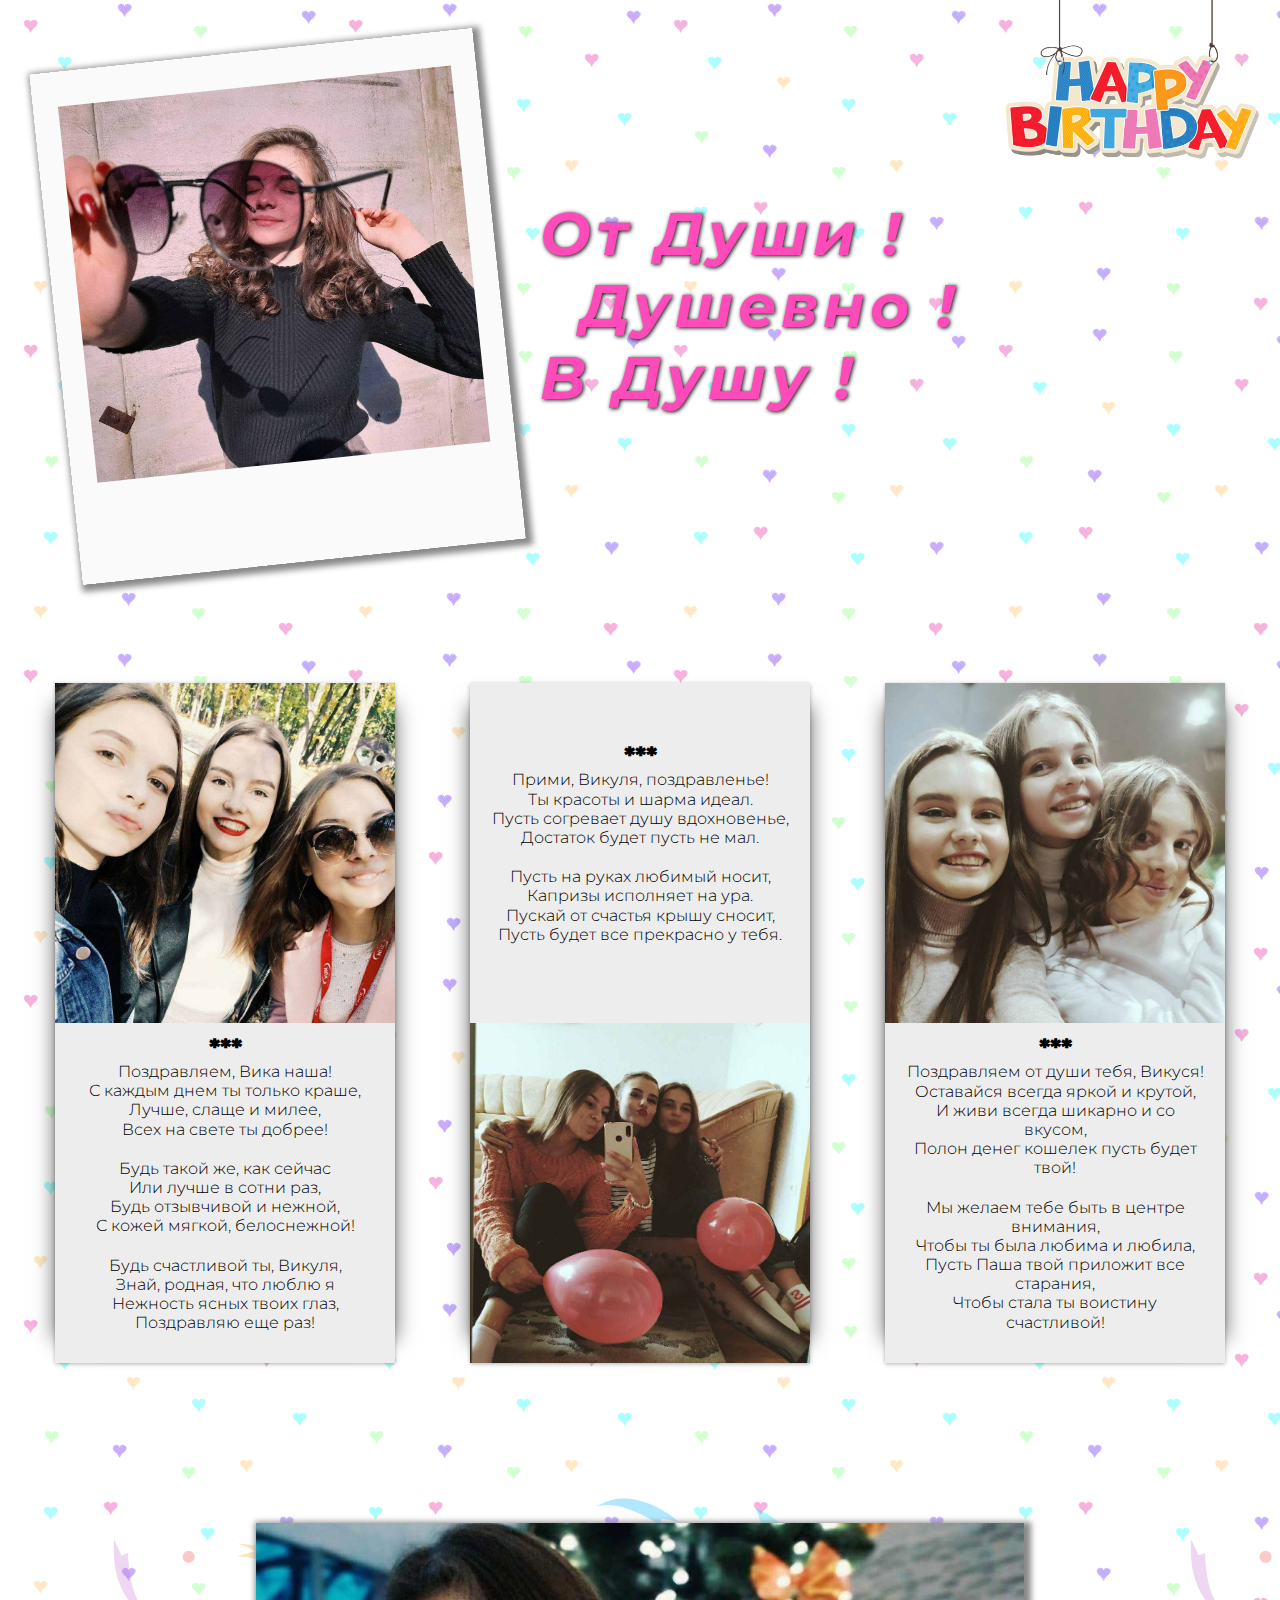
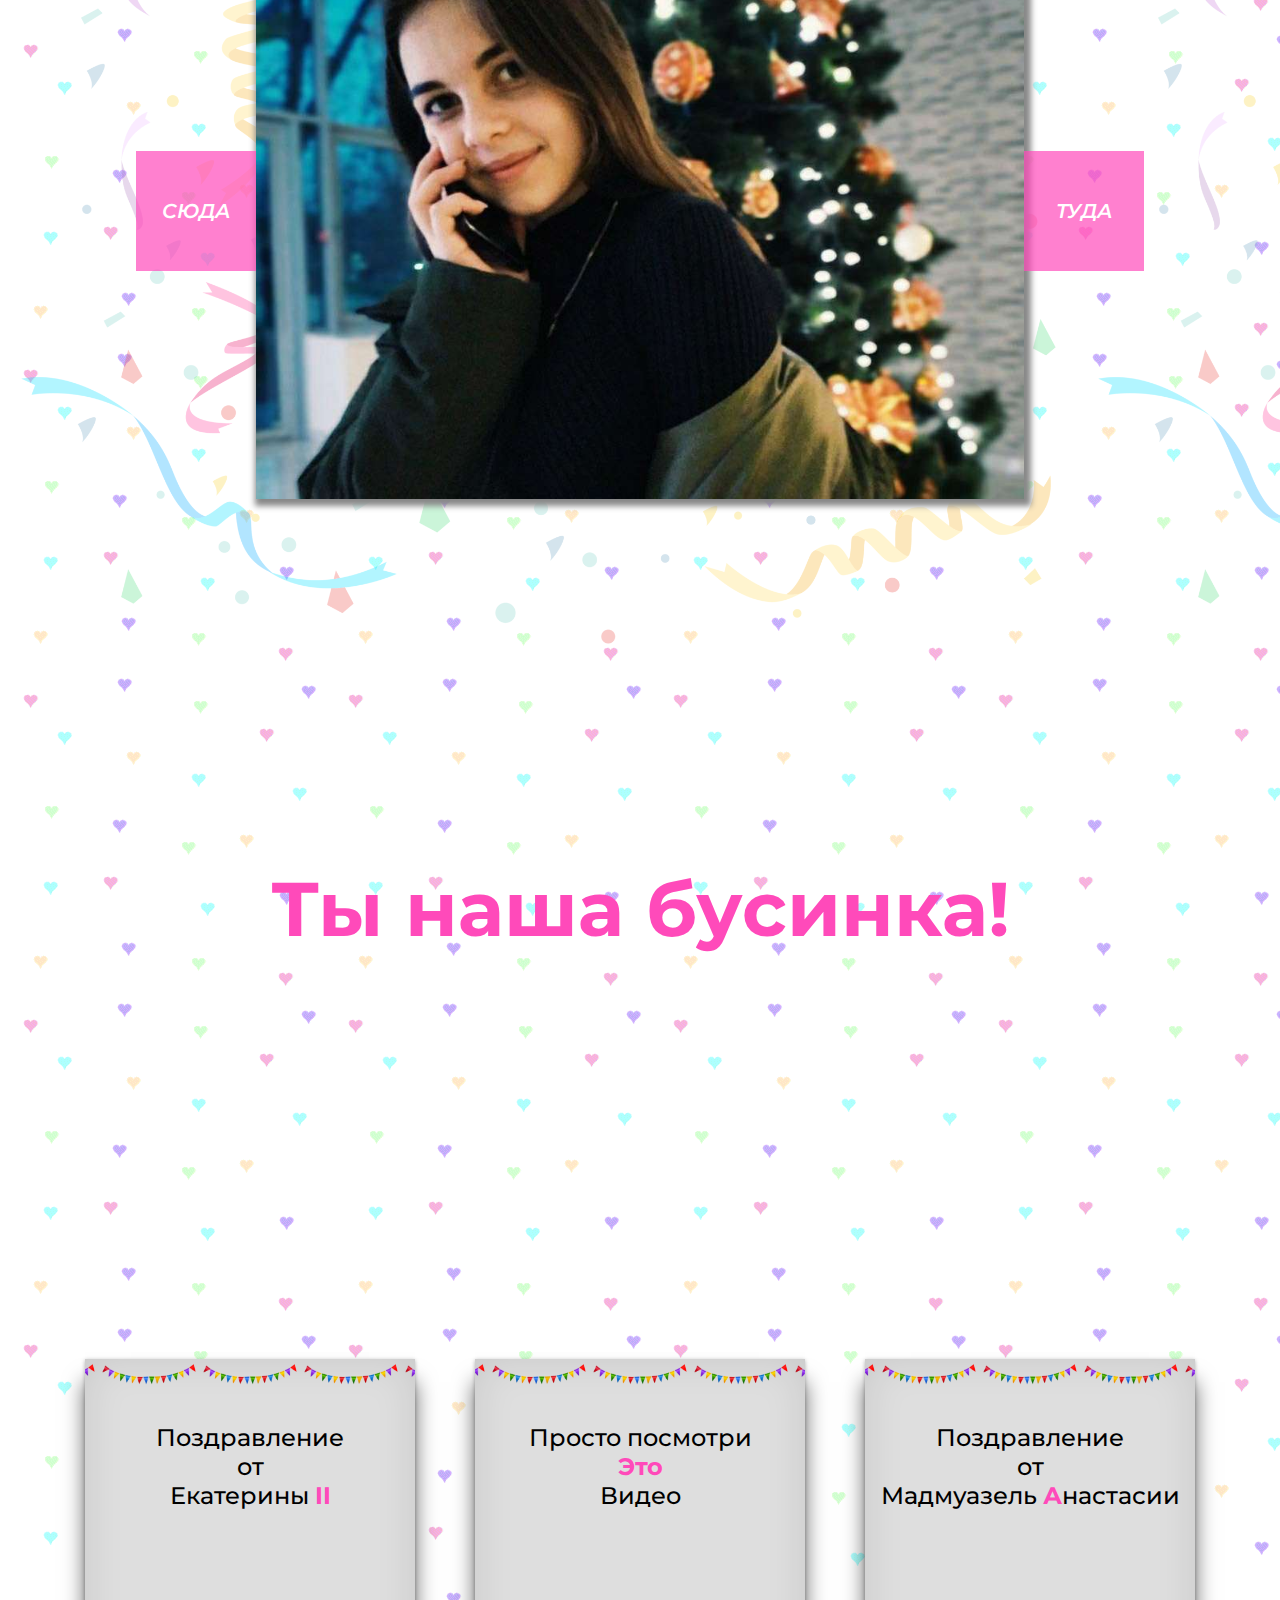
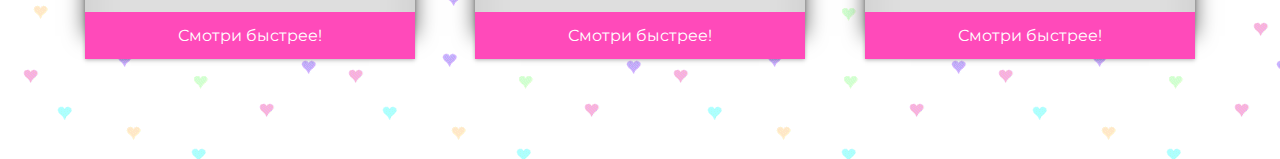
<file: index.html>
<!DOCTYPE html>
<html lang="en">
<head>
    <meta charset="UTF-8">
    <meta name="viewport" content="width=device-width, initial-scale=1.0">
    <title>Вика)</title>
    <link href="https://fonts.googleapis.com/css?family=Yanone+Kaffeesatz:200,300,400,500,600,700&display=swap" rel="stylesheet">
    <link href="https://fonts.googleapis.com/css?family=Montserrat:200,200i,300,300i,400,400i,500,500i,600,600i,700,700i,800,800i,900,900i&display=swap&subset=cyrillic,cyrillic-ext,latin-ext,vietnamese" rel="stylesheet">
    <link rel="stylesheet" href="css/style.css">
    <link rel="stylesheet" href="css/media.css">
</head>
<body>
    <div class="fixet-top"></div>
    <main class="main container">
        <div class="main-list">
            <img src="img/vika-main.jpg" class="main-img" alt="">
            <div class="main-content">
                <h1 class="main-content__title">
                    От Души !<br>
                    <span>Душевно !</span><br>
                    В Душу !
                </h1>
            </div>
        </div>
    </main>
    <section class="sections-two container">
        <div class="sections-two__item">
            <img src="img/1.jpg" alt="">
            <div class="sections-two__item-content">
                <span>***</span>
                <p>Поздравляем, Вика наша!<br>
                    С каждым днем ты только краше,<br>
                    Лучше, слаще и милее,<br>
                    Всех на свете ты добрее!<br>
                </p>
                <p>
                    Будь такой же, как сейчас<br>
                    Или лучше в сотни раз,<br>
                    Будь отзывчивой и нежной,<br>
                    С кожей мягкой, белоснежной!<br>
                </p>
                <p> 
                    Будь счастливой ты, Викуля,<br>
                    Знай, родная, что люблю я<br>
                    Нежность ясных твоих глаз,<br>
                    Поздравляю еще раз!</p>
            </div>
        </div>
        <div class="sections-two__item revers">
            <img src="img/2.jpg" alt="">
            <div class="sections-two__item-content">
                <span>***</span>
                <p>
                    Прими, Викуля, поздравленье!<br>
                    Ты красоты и шарма идеал.<br>
                    Пусть согревает душу вдохновенье,<br>
                    Достаток будет пусть не мал.<br>
                </p>
                <p>
                    Пусть на руках любимый носит,<br>
                    Капризы исполняет на ура.<br>
                    Пускай от счастья крышу сносит,<br>
                    Пусть будет все прекрасно у тебя.
                </p>
            </div>
        </div>
        <div class="sections-two__item">
            <img src="img/3.jpg" alt="">
            <div class="sections-two__item-content">
                <span>***</span>
                <p>
                    Поздравляем от души тебя, Викуся!<br>
                    Оставайся всегда яркой и крутой,<br>
                    И живи всегда шикарно и со вкусом,<br>
                    Полон денег кошелек пусть будет твой!<br>
                </p>
                <p>
                    Мы желаем тебе быть в центре внимания,<br>
                    Чтобы ты была любима и любила,<br>
                    Пусть Паша твой приложит все старания,<br>
                    Чтобы стала ты воистину счастливой!
                </p>
            </div>
        </div>
    </section>



    <section class="slider-container">
        <div class="slider-wrapper">
            <div class="slider">
                <img src="img/slider/1.jpg" class="slider-img" alt="">
                <img src="img/slider/2.jpg" class="slider-img" alt="">
                <img src="img/slider/3.jpg" class="slider-img" alt="">
                <img src="img/slider/4.jpg" class="slider-img" alt="">
                <img src="img/slider/5.jpg" class="slider-img" alt="">
                <img src="img/slider/6.jpg" class="slider-img" alt="">
                <img src="img/slider/7.jpg" class="slider-img" alt="">
                <img src="img/slider/8.jpg" class="slider-img" alt="">
                <img src="img/slider/9.jpg" class="slider-img" alt="">
                <img src="img/slider/10.jpg" class="slider-img" alt="">
                <img src="img/slider/11.jpg" class="slider-img" alt="">
                <img src="img/slider/12.jpg" class="slider-img" alt="">
            </div>
            <div class="next">
                <p>туда</p>
            </div>
            <div class="preft">
                <p>сюда</p>
            </div>
        </div>
    </section>
    <section class="fon-sections">
        <p class="fon-sections__title">Ты наша бусинка!</p>
    </section>
    <section class="link-video container">
        <div class="link-video__item">
            <div class="ling-bg"></div>
            <p class="link-text">Поздравление<br>от <br>Екатерины <span>II</span></p>
            <a href="video-1.html" target="_blank" class="link-video__item-btn">Смотри быстрее!</a>
        </div>
        <div class="link-video__item">
            <div class="ling-bg"></div>
            <p class="link-text">Просто посмотри<br> <span>Это</span><br>Видео</p>
            <a href="video-3.html" target="_blank" class="link-video__item-btn">Смотри быстрее!</a>
        </div>
        <div class="link-video__item">
            <div class="ling-bg"></div>
            <p class="link-text">Поздравление<br>от <br>Мадмуазель <span>А</span>настасии</p>
            <a href="video-2.html" target="_blank" class="link-video__item-btn">Смотри быстрее!</a>
        </div>
    </section>
  
    <div class="modal-wrapper js-modal-wrapper">
        <div class="modal">
            <p class="modal-title">Девочка!<br> 
                А вам точно<br>
                 <span>18?</span>
            </p>
            <div class="modal-btn">
                <div class="main-btn-yes">Да, я уже большая!!!</div>
                <div class="main-btn-noy">Нет, я маленькая девочка(</div>
            </div>
        </div>
    </div>

    <script src="js/siema.min.js"></script>
    <script src="js/main.js"></script>
</body>
</html>
</file>
<file: css/style.css>
body {
    padding: 0;
    margin: 0;
    font-family: 'Montserrat', sans-serif;
    background-image: url(../img/bg.gif);

}
.container {
    width: 1170px;
    margin: 0 auto;
}
.fixet-top {
    position: fixed;
    top: -10px;
    right: 20px;
    width: 260px;
    height: 180px;
    background-image: url(../img/fixed-top.png);
    background-size: cover;
    background-repeat: no-repeat;
    z-index: 990;
}


.modal-wrapper {
    display: none;
    position: fixed;
    left: 0;
    top: 0;
    width: 100%;
    height: 100vh;
    background-color: rgba(0, 0, 0, 0.7);
}
.modal {
    position: absolute;
    top: 50%;
    left: 50%;
    transform: translate(-50%,-50%);
    width: 400px;
    height: 400px;
    padding: 20px 30px;
    background-color: #ffffff;
    border-radius: 25px;
    box-sizing: border-box;
}
.modal-title {
    font-size: 28px;
    text-align: center;
    line-height: 1.6;
    font-weight: 700;
    margin-bottom: 40px;
}
.modal-title span {
    font-size: 36px;
    color: #ff4aba;
}
.main-btn-yes,
.main-btn-noy {
    width: 100%;
    text-align: center;
    color: #ffffff;
    font-weight: 500;
    padding: 18px 0;
    background-color: #ff4aba;
    margin-bottom: 20px;
    cursor: pointer;
    transition: all 0.3s;
}
.main-btn-yes:hover,
.main-btn-noy:hover {
    opacity: 0.8;
}
.main {
    margin-top: 50px;
    margin-bottom: 120px;
}
.main-list {
    display: flex;
    align-items: center;
}
.main-img {
    position: relative;
    display: block;
    width: 38%;
    border: 25px solid #fafafa;
    border-top-width: 35px;
    border-bottom-width: 100px;
    -webkit-box-shadow: 3px 3px 6px 4px #888;
    -moz-box-shadow: 3px 3px 6px 4px #888;
    box-shadow: 3px 3px 6px 4px #888;
    box-sizing: border-box;
    margin-right: 40px;
    transform: rotate(-6deg);
}
.main-content__title {
    margin: 0;
    color: #ff4aba;
    font-weight: bold;
    font-style: italic;
    font-size: 60px;
    line-height: 1.2;
    letter-spacing: 5px;
    text-shadow: 1px 1px 4px black;
}
.main-content__title span {
    padding-left: 40px;
}
.sections-two {
    display: flex;
    justify-content: space-between;
    margin-bottom: 120px;
}
.sections-two__item {
    position: relative;
    display: flex;
    flex-direction: column;
    width: 340px;
    box-shadow: 0 1px 4px rgba(0, 0, 0, .3),
            -23px 0 20px -23px rgba(0, 0, 0, .6),
            23px 0 20px -23px rgba(0, 0, 0, .6),
            inset 0 0 40px rgba(0, 0, 0, .1);
}
.sections-two__item img {
    display: block;
    width: 340px;
    height: 340px;
}
.sections-two__item-content {
    display: flex;
    justify-content: center;
    text-align: center;
    flex-direction: column;
    position: relative;
    padding: 20px;
    width: 340px;
    height: 340px;
    box-sizing: border-box;
    background-color: #ededed;
}
.revers {
    flex-direction: column-reverse;
}
.sections-two__item-content p {
    font-weight: 300;
    line-height: 1.2;
    margin: 0;
    margin-bottom: 20px;
}
.sections-two__item-content span { 
    text-align: center;
    display: block;
    font-weight: 900;
    font-size: 24px;
    color: #000000;
}
.slider-container {
    position: relative;
    width: 100%;
    padding: 40px;
    box-sizing: border-box;
    background-image: url(../img/slider-wrapper.png);
    background-size: contain;
}
.slider-wrapper {
    position: relative;
    width: 768px;
    margin: 0 auto;
    margin-bottom: 120px;
    box-shadow: 3px 3px 6px 4px #888;
}
.slider {
    width: 100%;
    overflow: hidden;
}
.slider-img {
    display: block;
    width: 100%;
}
.next,
.preft {
    position: absolute;
    top: 50%;
    width: 120px;
    height: 120px;
    transform: translateY(-50%);
    background-color: rgba(255, 74, 186,0.7);
    cursor: pointer;
}
.next {
    right: -120px;
}
.preft {
    left: -120px;
}
.next p,
.preft p {
    position: absolute;
    top: 50%;
    left: 50%;
    transform: translate(-50%,-50%);
    margin: 0;
    color: #ffffff;
    font-weight: 600;
    font-style: italic;
    text-transform: uppercase;
    font-size: 20px;
}
.fon-sections {
    display: flex;
    justify-content: center;
    align-items: center;
    width: 100%;
    height: 500px;
    margin-bottom: 200px;
    background-image: url(../img/fon-sec.png);
    background-repeat: no-repeat;
    background-size: cover;
    background-position: top;
    background-attachment: fixed;
}
.fon-sections__title {
    font-size: 76px;
    color: #ff4aba;
    font-weight: 700;
}
.link-video {
    display: flex;
    justify-content: center;
    margin-bottom: 100px;
}
.link-video__item {
    position: relative;
    width: 30%;
    height: 300px;
    background-color: #dedede;
    box-shadow: 0 1px 4px rgba(0, 0, 0, .3),
    -23px 0 20px -23px rgba(0, 0, 0, .6),
    23px 0 20px -23px rgba(0, 0, 0, .6),
    inset 0 0 40px rgba(0, 0, 0, .1);
    margin: 0 30px;
}
.link-video__item-btn {
    position: absolute;
    bottom: 0;
    left: 0;
    display: block;
    width: 100%;
    text-align: center;
    padding: 14px 0;
    background-color: #ff4aba;
    text-decoration: none;
    color: #ffffff;
}
.link-text {
    text-align: center;
    padding: 40px 10px 0 10px;
    font-weight: 500;
    font-size: 24px;
}
.link-text span {
    color: #ff4aba;
    font-weight: 700;
}

.video {
    width: 100%;
    height: 100vh;
    display: flex;
    justify-content: center;
    align-items: center;
}
.ling-bg {
    position: absolute;
    left: 0;
    top: 0;
    width: 100%;
    height: 30px;
    background-image: url(../img/link-bg.png);
    background-repeat: repeat;
    background-size: contain;
    background-position: center;
}
video {
    max-width: 50%;
}
</file>
<file: css/media.css>
@media (max-width: 1169px) {
    .container {
        width: 320px;
    }
    .fixet-top {
        position: absolute;
        left: 50%;
        transform: translateX(-50%);
    }
    .main {
        margin-top: 180px;
    }
    .main-list {
        flex-direction: column;
    }
    .main-img {
        width: 100%;
        transform: rotate(0deg);
        object-fit: cover;
        margin: 0 auto;
        margin-bottom: 20px;
    }
    .main-content__title {
        font-size: 40px;
    }
    .sections-two {
        flex-direction: column;
        align-items: center;
        justify-content: center;
    }
    .sections-two__item {
        width: 100%;
        margin-bottom: 40px;
    }
    .sections-two__item-content,
    .sections-two__item img {
        width: 100%;
        height: auto;
    }
    .slider-container {
        padding: 0 0 140px 0;
    }  
    .slider-wrapper {
        width: 100%;
    }
    .next,
    .preft {
        top: 120%;
        width: 100px;
        height: 45px;
    }
    .next {
        right: 20px;
    }
    .preft {
        left: 20px;
    }
    .fon-sections {
        height: 240px;
        background-position: center;
        background-size: cover;   
        background-attachment: scroll;
    }
    .fon-sections__title {
        text-align: center;
        font-size: 40px;
    }
    .link-video {
        align-items: center;
        flex-direction: column;
    }
    .link-video__item {
        width: 100%;
        margin-bottom: 40px;
    }
    video {
        max-width: 300px;
    }
    .modal-wrapper  {
        z-index: 999;
    }
    .modal {
        width: 300px;
        height: auto;
    }

}
</file>
